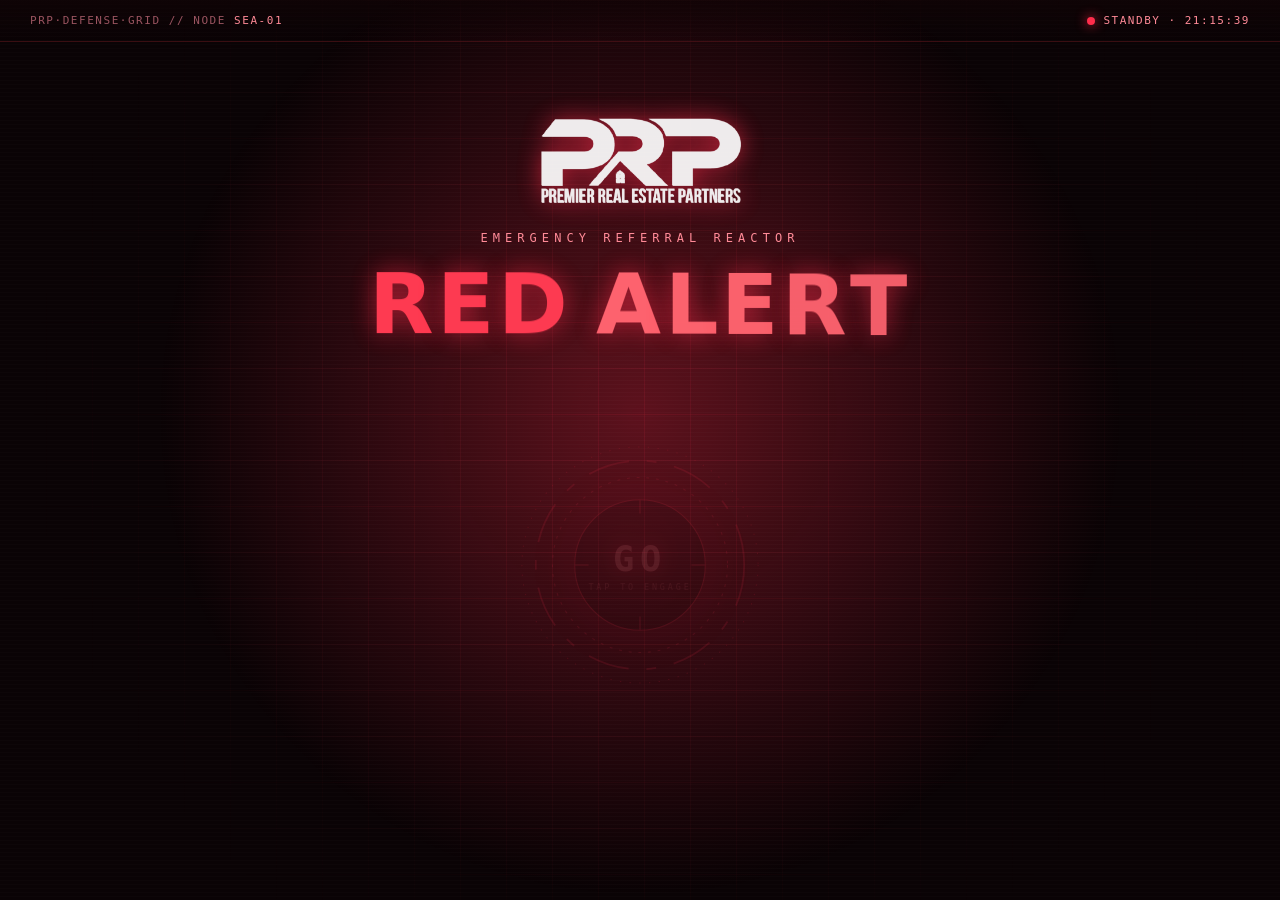
<file: red-alert/index.html>
<!DOCTYPE html>
<html lang="en">
<head>
<link rel="icon" href="data:image/svg+xml,<svg xmlns=%22http://www.w3.org/2000/svg%22 viewBox=%220 0 100 100%22><text y=%22.9em%22 font-size=%2290%22>🚨</text></svg>">
<meta charset="utf-8">
<title>PRP DEFENSE GRID // RED ALERT</title>
<meta name="viewport" content="width=device-width, initial-scale=1, viewport-fit=cover">
<style>
  :root{
    --bg:#0a0305;
    --line:rgba(255,60,80,.18);
    --crimson:#ff2d4b;
    --crimson-hi:#ff8a97;
    --crimson-deep:#6e0011;
    --amber:#ffc24d;
    --ink:#ffe3e6;
    --muted:#9a5460;
    --mono:ui-monospace,"SF Mono","Cascadia Code",Menlo,Consolas,monospace;
    --sans:system-ui,-apple-system,"Segoe UI",Roboto,sans-serif;
    --accent:var(--crimson);
    --accent-hi:var(--crimson-hi);
  }
  *{box-sizing:border-box;margin:0;padding:0}
  html,body{height:100%}
  body{
    background:var(--bg);
    color:var(--ink);
    font-family:var(--sans);
    overflow:hidden;
    position:relative;
    -webkit-tap-highlight-color:transparent;
  }

  /* ---- ambient layers ---- */
  #grid-bg{
    position:fixed;inset:0;z-index:0;pointer-events:none;
    background-image:
      linear-gradient(var(--line) 1px, transparent 1px),
      linear-gradient(90deg, var(--line) 1px, transparent 1px);
    background-size:46px 46px;
    -webkit-mask-image:radial-gradient(circle at 50% 46%, #000 0%, transparent 78%);
    mask-image:radial-gradient(circle at 50% 46%, #000 0%, transparent 78%);
    opacity:.55;
  }
  #glow{
    position:fixed;inset:0;z-index:0;pointer-events:none;
    background:radial-gradient(circle at 50% 46%, rgba(255,45,75,.34), transparent 60%);
  }
  /* the "flashing at me" attract layer — only while standing by */
  #redflash{
    position:fixed;inset:0;z-index:3;pointer-events:none;
    background:radial-gradient(circle at 50% 46%, #ff1030, #b00020 70%);
    opacity:0;animation:redflash .82s ease-in-out infinite;
  }
  @keyframes redflash{0%,100%{opacity:0}50%{opacity:.34}}
  body.armed #redflash{animation:none;opacity:0}
  #scan{
    position:fixed;inset:0;z-index:2;pointer-events:none;opacity:.5;
    background:repeating-linear-gradient(180deg, rgba(255,255,255,.035) 0 1px, transparent 1px 4px);
    animation:scanmove 8s linear infinite;
  }
  @keyframes scanmove{to{background-position:0 480px}}

  /* ---- top status bar ---- */
  #hud-top{
    position:fixed;top:0;left:0;width:100%;z-index:20;
    display:flex;justify-content:space-between;align-items:center;gap:10px;
    padding:14px clamp(14px,4vw,30px);
    font-family:var(--mono);font-size:11px;letter-spacing:.14em;
    color:var(--muted);text-transform:uppercase;
    border-bottom:1px solid var(--line);
    background:linear-gradient(#12040699, transparent);
  }
  #hud-top .l span{color:var(--accent-hi)}
  .statuspill{display:inline-flex;align-items:center;gap:8px;color:var(--accent-hi)}
  .statuspill b{
    width:8px;height:8px;border-radius:50%;background:var(--crimson);
    box-shadow:0 0 12px var(--crimson);
    animation:blink .82s steps(1) infinite;
  }
  body.armed .statuspill b{animation:breathe 1.6s ease-in-out infinite}
  @keyframes breathe{50%{opacity:.35}}

  /* ---- main console ---- */
  #console{
    position:relative;z-index:10;height:100%;
    display:flex;flex-direction:column;align-items:center;justify-content:center;
    gap:clamp(10px,2.4vh,22px);padding:64px 18px 30px;text-align:center;
    transition:opacity .5s ease, transform .5s ease, filter .5s ease;
  }
  body.targeting #console{opacity:0;transform:scale(.9);filter:blur(6px);pointer-events:none}

  .logo{width:min(46vw,210px);opacity:.92;filter:drop-shadow(0 0 12px rgba(255,45,75,.7))}
  .eyebrow{
    font-family:var(--mono);font-size:clamp(10px,2.6vw,12px);
    letter-spacing:.42em;text-transform:uppercase;color:var(--accent-hi);
  }
  h1{
    font-family:var(--sans);font-weight:800;
    font-size:clamp(40px,12vw,84px);line-height:.9;letter-spacing:.04em;
    text-transform:uppercase;color:#ff3b52;
    text-shadow:0 0 26px rgba(255,45,75,.6);
  }
  body:not(.armed) #title{animation:titlethrob 1.05s ease-in-out infinite}
  @keyframes titlethrob{50%{opacity:.55;text-shadow:0 0 40px rgba(255,60,90,1)}}
  h1 .ch{display:inline-block;will-change:transform,opacity}
  h1 .sp{display:inline-block;width:.3em}
  h1 .hot{color:#ff6470}
  .subtitle{
    font-family:var(--mono);font-size:clamp(10px,2.7vw,12.5px);
    letter-spacing:.24em;text-transform:uppercase;color:var(--muted);max-width:90vw;
  }

  /* ---- reactor core ---- */
  .reactor{
    position:relative;width:min(78vw,330px);aspect-ratio:1;
    cursor:pointer;touch-action:manipulation;
    filter:drop-shadow(0 0 34px rgba(255,45,75,.4));
  }
  .reactor:focus-visible{outline:2px dashed var(--accent);outline-offset:14px;border-radius:50%}
  .reactor svg{width:100%;height:100%;display:block;overflow:visible}
  .spin-cw{transform-origin:200px 200px;animation:spin 26s linear infinite}
  .spin-ccw{transform-origin:200px 200px;animation:spin 34s linear infinite reverse}
  .spin-fast{transform-origin:200px 200px;animation:spin 12s linear infinite}
  @keyframes spin{to{transform:rotate(360deg)}}
  body.armed .spin-cw{animation-duration:9s}
  body.armed .spin-ccw{animation-duration:11s}
  body.armed .spin-fast{animation-duration:4.5s}
  .ring{fill:none;stroke:var(--accent)}
  .tick{stroke:var(--accent);stroke-width:2}
  #charge{fill:none;stroke:var(--accent-hi);stroke-width:4;stroke-linecap:round}
  .reactor-label{
    position:absolute;inset:0;display:flex;flex-direction:column;
    align-items:center;justify-content:center;gap:4px;pointer-events:none;
  }
  #coreWord{
    font-family:var(--mono);font-weight:700;
    font-size:clamp(26px,8vw,42px);letter-spacing:.16em;
    color:var(--accent-hi);text-shadow:0 0 20px rgba(255,45,75,.85);
    animation:coreblink 1.05s steps(1) infinite;
  }
  body.armed #coreWord{animation:none}
  @keyframes coreblink{50%{opacity:.4}}
  #coreSub{font-family:var(--mono);font-size:10px;letter-spacing:.34em;color:var(--muted);text-transform:uppercase}
  .core-pulse{transform-origin:200px 200px;animation:pulse 1.4s ease-in-out infinite}
  @keyframes pulse{50%{transform:scale(1.05)}}
  body.armed .core-pulse{animation-duration:1.4s}

  /* ---- readout row ---- */
  .readouts{display:flex;gap:clamp(14px,5vw,42px);flex-wrap:wrap;justify-content:center;font-family:var(--mono)}
  .stat{display:flex;flex-direction:column;gap:5px;min-width:82px}
  .stat .k{font-size:9.5px;letter-spacing:.2em;color:var(--muted);text-transform:uppercase}
  .stat .v{font-size:clamp(17px,4.6vw,22px);color:var(--accent-hi);font-variant-numeric:tabular-nums;letter-spacing:.03em}
  .stat .v.amber{color:var(--amber)}
  .hint{font-family:var(--mono);font-size:11px;letter-spacing:.22em;color:var(--muted);text-transform:uppercase}
  .hint b{color:var(--accent-hi)}

  /* ---- GPS directional pointer overlay ---- */
  #target{
    position:fixed;inset:0;z-index:15;display:none;cursor:pointer;
    align-items:center;justify-content:center;
    background:radial-gradient(circle at 50% 46%, rgba(255,45,75,.16), rgba(90,0,15,.34));
  }
  body.targeting #target{display:flex}
  .gps-wrap{position:relative;z-index:2;display:flex;flex-direction:column;align-items:center;gap:22px;padding:22px;text-align:center}
  .compass{position:relative;width:min(72vw,320px);aspect-ratio:1;display:flex;align-items:center;justify-content:center}
  .compass .cring{position:absolute;inset:0;border-radius:50%;border:1.5px solid rgba(255,45,75,.35)}
  .compass .cring.inner{inset:22%;border-style:dashed;border-color:rgba(255,45,75,.25)}
  .cdir{
    position:absolute;font-family:var(--mono);font-weight:700;font-size:15px;
    letter-spacing:.1em;color:var(--crimson-hi);text-shadow:0 0 10px rgba(255,45,75,.7);
  }
  .cdir.n{top:-6px;left:50%;transform:translateX(-50%)}
  .cdir.s{bottom:-6px;left:50%;transform:translateX(-50%);color:#fff;font-size:18px}
  .cdir.e{right:-4px;top:50%;transform:translateY(-50%)}
  .cdir.w{left:-4px;top:50%;transform:translateY(-50%);color:#fff;font-size:18px}
  #gpsArrow{
    width:56%;height:56%;display:flex;align-items:center;justify-content:center;
    transition:transform 1.1s cubic-bezier(.5,0,.15,1.3);will-change:transform;
  }
  #gpsArrow svg{width:100%;height:100%;overflow:visible;filter:drop-shadow(0 0 18px rgba(255,200,60,.75));transform-origin:50% 50%;animation:wiggle .85s ease-in-out infinite}
  @keyframes wiggle{0%,100%{transform:rotate(-3.5deg)}50%{transform:rotate(3.5deg)}}
  #gpsArrow .arrowfill{fill:var(--amber)}
  .gps-data{display:flex;gap:clamp(16px,7vw,54px);font-family:var(--mono)}
  .gps-data .k{font-size:9px;letter-spacing:.2em;color:#c77;text-transform:uppercase;display:block;margin-bottom:4px}
  .gps-data .v{font-size:clamp(19px,5.5vw,26px);color:var(--amber);font-variant-numeric:tabular-nums}
  .gps-hint{font-family:var(--mono);font-size:10px;letter-spacing:.24em;color:#8a5a5a;text-transform:uppercase;margin-top:6px}

  @keyframes blink{50%{opacity:0}}

  @media (prefers-reduced-motion: reduce){
    #scan,.spin-cw,.spin-ccw,.spin-fast,.core-pulse,.statuspill b,
    #redflash,#title,#coreWord,#gpsArrow svg{animation:none !important}
    #redflash{opacity:.16}
    #console,#target,#gpsArrow{transition:none !important}
  }
</style>
</head>
<body>

<div id="grid-bg"></div>
<div id="glow"></div>
<div id="redflash"></div>
<div id="scan"></div>

<div id="hud-top">
  <div class="l">PRP&middot;DEFENSE&middot;GRID // NODE <span>SEA-01</span></div>
  <div class="statuspill"><b></b><span id="statusWord">STANDBY</span> &middot; <span id="clock">--:--:--</span></div>
</div>

<main id="console">
  <img class="logo" alt="PRP — Premier Real Estate Partners" src="[data-uri]">
  <p class="eyebrow">Emergency Referral Reactor</p>
  <h1 id="title"></h1>
  <p class="subtitle">Authorized broker interface &middot; Hold nothing back</p>

  <div class="reactor" id="reactor" role="button" tabindex="0" aria-label="Arm the referral reactor">
    <svg viewBox="0 0 400 400" aria-hidden="true">
      <defs>
        <radialGradient id="core" cx="42%" cy="38%" r="70%">
          <stop offset="0%" stop-color="#2a0a10"/>
          <stop offset="55%" stop-color="#16060a"/>
          <stop offset="100%" stop-color="#060203"/>
        </radialGradient>
      </defs>
      <g id="ticks"></g>
      <g class="spin-ccw"><circle class="ring" r="170" cx="200" cy="200" stroke-width="1.5" stroke-dasharray="2 12"/></g>
      <g class="spin-cw"><circle class="ring" r="150" cx="200" cy="200" stroke-width="2.5" stroke-dasharray="60 26 14 26"/></g>
      <g class="spin-fast"><circle class="ring" r="126" cx="200" cy="200" stroke-width="1.5" stroke-dasharray="4 10"/></g>
      <circle id="charge" r="150" cx="200" cy="200" transform="rotate(-90 200 200)"/>
      <g class="core-pulse">
        <circle id="coreFill" r="94" cx="200" cy="200" fill="url(#core)" stroke="var(--accent)" stroke-width="1.5"/>
        <line class="rcross" x1="106" y1="200" x2="126" y2="200" stroke="var(--accent)" stroke-width="1.5"/>
        <line class="rcross" x1="274" y1="200" x2="294" y2="200" stroke="var(--accent)" stroke-width="1.5"/>
        <line class="rcross" x1="200" y1="106" x2="200" y2="126" stroke="var(--accent)" stroke-width="1.5"/>
        <line class="rcross" x1="200" y1="274" x2="200" y2="294" stroke="var(--accent)" stroke-width="1.5"/>
      </g>
    </svg>
    <div class="reactor-label">
      <div id="coreWord">GO</div>
      <div id="coreSub">tap to engage</div>
    </div>
  </div>

  <div class="readouts">
    <div class="stat"><span class="k">Reactor Charge</span><span class="v" id="stCharge">0%</span></div>
    <div class="stat"><span class="k">Threat Index</span><span class="v amber" id="stThreat">0.00</span></div>
    <div class="stat"><span class="k">Grid Nodes</span><span class="v" id="stNodes">0</span></div>
  </div>

  <p class="hint">system nominal &middot; <b>awaiting broker command</b></p>
</main>

<div id="target">
  <div class="gps-wrap">
    <div class="compass">
      <div class="cring"></div>
      <div class="cring inner"></div>
      <span class="cdir n">N</span><span class="cdir e">E</span><span class="cdir s">S</span><span class="cdir w">W</span>
      <div id="gpsArrow">
        <svg viewBox="0 0 100 100" aria-hidden="true">
          <path class="arrowfill" d="M50 4 L82 74 L50 58 L18 74 Z"/>
        </svg>
      </div>
    </div>
    <div class="gps-data">
      <div><span class="k">Heading</span><span class="v" id="gpsHead">S</span></div>
    </div>
    <div class="gps-hint">tap anywhere to power down</div>
  </div>
</div>

<script>/*
 * anime.js v3.2.2
 * (c) 2023 Julian Garnier
 * Released under the MIT license
 * animejs.com
 */

!function(n,e){"object"==typeof exports&&"undefined"!=typeof module?module.exports=e():"function"==typeof define&&define.amd?define(e):n.anime=e()}(this,function(){"use strict";var i={update:null,begin:null,loopBegin:null,changeBegin:null,change:null,changeComplete:null,loopComplete:null,complete:null,loop:1,direction:"normal",autoplay:!0,timelineOffset:0},M={duration:1e3,delay:0,endDelay:0,easing:"easeOutElastic(1, .5)",round:0},j=["translateX","translateY","translateZ","rotate","rotateX","rotateY","rotateZ","scale","scaleX","scaleY","scaleZ","skew","skewX","skewY","perspective","matrix","matrix3d"],l={CSS:{},springs:{}};function C(n,e,t){return Math.min(Math.max(n,e),t)}function u(n,e){return-1<n.indexOf(e)}function o(n,e){return n.apply(null,e)}var w={arr:function(n){return Array.isArray(n)},obj:function(n){return u(Object.prototype.toString.call(n),"Object")},pth:function(n){return w.obj(n)&&n.hasOwnProperty("totalLength")},svg:function(n){return n instanceof SVGElement},inp:function(n){return n instanceof HTMLInputElement},dom:function(n){return n.nodeType||w.svg(n)},str:function(n){return"string"==typeof n},fnc:function(n){return"function"==typeof n},und:function(n){return void 0===n},nil:function(n){return w.und(n)||null===n},hex:function(n){return/(^#[0-9A-F]{6}$)|(^#[0-9A-F]{3}$)/i.test(n)},rgb:function(n){return/^rgb/.test(n)},hsl:function(n){return/^hsl/.test(n)},col:function(n){return w.hex(n)||w.rgb(n)||w.hsl(n)},key:function(n){return!i.hasOwnProperty(n)&&!M.hasOwnProperty(n)&&"targets"!==n&&"keyframes"!==n}};function d(n){n=/\(([^)]+)\)/.exec(n);return n?n[1].split(",").map(function(n){return parseFloat(n)}):[]}function c(r,t){var n=d(r),e=C(w.und(n[0])?1:n[0],.1,100),a=C(w.und(n[1])?100:n[1],.1,100),o=C(w.und(n[2])?10:n[2],.1,100),n=C(w.und(n[3])?0:n[3],.1,100),u=Math.sqrt(a/e),i=o/(2*Math.sqrt(a*e)),c=i<1?u*Math.sqrt(1-i*i):0,s=i<1?(i*u-n)/c:-n+u;function f(n){var e=t?t*n/1e3:n,e=i<1?Math.exp(-e*i*u)*(+Math.cos(c*e)+s*Math.sin(c*e)):(1+s*e)*Math.exp(-e*u);return 0===n||1===n?n:1-e}return t?f:function(){var n=l.springs[r];if(n)return n;for(var e=0,t=0;;)if(1===f(e+=1/6)){if(16<=++t)break}else t=0;return n=e*(1/6)*1e3,l.springs[r]=n}}function q(e){return void 0===e&&(e=10),function(n){return Math.ceil(C(n,1e-6,1)*e)*(1/e)}}var H=function(b,e,M,t){if(0<=b&&b<=1&&0<=M&&M<=1){var x=new Float32Array(11);if(b!==e||M!==t)for(var n=0;n<11;++n)x[n]=k(.1*n,b,M);return function(n){return b===e&&M===t||0===n||1===n?n:k(r(n),e,t)}}function r(n){for(var e=0,t=1;10!==t&&x[t]<=n;++t)e+=.1;var r=e+.1*((n-x[--t])/(x[t+1]-x[t])),a=O(r,b,M);if(.001<=a){for(var o=n,u=r,i=b,c=M,s=0;s<4;++s){var f=O(u,i,c);if(0===f)return u;u-=(k(u,i,c)-o)/f}return u}if(0===a)return r;for(var l,d,p=n,h=e,g=e+.1,m=b,v=M,y=0;0<(l=k(d=h+(g-h)/2,m,v)-p)?g=d:h=d,1e-7<Math.abs(l)&&++y<10;);return d}};function r(n,e){return 1-3*e+3*n}function k(n,e,t){return((r(e,t)*n+(3*t-6*e))*n+3*e)*n}function O(n,e,t){return 3*r(e,t)*n*n+2*(3*t-6*e)*n+3*e}e={linear:function(){return function(n){return n}}},t={Sine:function(){return function(n){return 1-Math.cos(n*Math.PI/2)}},Expo:function(){return function(n){return n?Math.pow(2,10*n-10):0}},Circ:function(){return function(n){return 1-Math.sqrt(1-n*n)}},Back:function(){return function(n){return n*n*(3*n-2)}},Bounce:function(){return function(n){for(var e,t=4;n<((e=Math.pow(2,--t))-1)/11;);return 1/Math.pow(4,3-t)-7.5625*Math.pow((3*e-2)/22-n,2)}},Elastic:function(n,e){void 0===e&&(e=.5);var t=C(n=void 0===n?1:n,1,10),r=C(e,.1,2);return function(n){return 0===n||1===n?n:-t*Math.pow(2,10*(n-1))*Math.sin((n-1-r/(2*Math.PI)*Math.asin(1/t))*(2*Math.PI)/r)}}},["Quad","Cubic","Quart","Quint"].forEach(function(n,e){t[n]=function(){return function(n){return Math.pow(n,e+2)}}}),Object.keys(t).forEach(function(n){var r=t[n];e["easeIn"+n]=r,e["easeOut"+n]=function(e,t){return function(n){return 1-r(e,t)(1-n)}},e["easeInOut"+n]=function(e,t){return function(n){return n<.5?r(e,t)(2*n)/2:1-r(e,t)(-2*n+2)/2}},e["easeOutIn"+n]=function(e,t){return function(n){return n<.5?(1-r(e,t)(1-2*n))/2:(r(e,t)(2*n-1)+1)/2}}});var e,t,s=e;function P(n,e){if(w.fnc(n))return n;var t=n.split("(")[0],r=s[t],a=d(n);switch(t){case"spring":return c(n,e);case"cubicBezier":return o(H,a);case"steps":return o(q,a);default:return o(r,a)}}function a(n){try{return document.querySelectorAll(n)}catch(n){}}function I(n,e){for(var t,r=n.length,a=2<=arguments.length?e:void 0,o=[],u=0;u<r;u++)u in n&&(t=n[u],e.call(a,t,u,n))&&o.push(t);return o}function f(n){return n.reduce(function(n,e){return n.concat(w.arr(e)?f(e):e)},[])}function p(n){return w.arr(n)?n:(n=w.str(n)?a(n)||n:n)instanceof NodeList||n instanceof HTMLCollection?[].slice.call(n):[n]}function h(n,e){return n.some(function(n){return n===e})}function g(n){var e,t={};for(e in n)t[e]=n[e];return t}function x(n,e){var t,r=g(n);for(t in n)r[t]=(e.hasOwnProperty(t)?e:n)[t];return r}function D(n,e){var t,r=g(n);for(t in e)r[t]=(w.und(n[t])?e:n)[t];return r}function V(n){var e,t,r,a,o,u,i;return w.rgb(n)?(e=/rgb\((\d+,\s*[\d]+,\s*[\d]+)\)/g.exec(t=n))?"rgba("+e[1]+",1)":t:w.hex(n)?(e=(e=n).replace(/^#?([a-f\d])([a-f\d])([a-f\d])$/i,function(n,e,t,r){return e+e+t+t+r+r}),e=/^#?([a-f\d]{2})([a-f\d]{2})([a-f\d]{2})$/i.exec(e),"rgba("+parseInt(e[1],16)+","+parseInt(e[2],16)+","+parseInt(e[3],16)+",1)"):w.hsl(n)?(t=/hsl\((\d+),\s*([\d.]+)%,\s*([\d.]+)%\)/g.exec(t=n)||/hsla\((\d+),\s*([\d.]+)%,\s*([\d.]+)%,\s*([\d.]+)\)/g.exec(t),n=parseInt(t[1],10)/360,u=parseInt(t[2],10)/100,i=parseInt(t[3],10)/100,t=t[4]||1,0==u?r=a=o=i:(r=c(u=2*i-(i=i<.5?i*(1+u):i+u-i*u),i,n+1/3),a=c(u,i,n),o=c(u,i,n-1/3)),"rgba("+255*r+","+255*a+","+255*o+","+t+")"):void 0;function c(n,e,t){return t<0&&(t+=1),1<t&&--t,t<1/6?n+6*(e-n)*t:t<.5?e:t<2/3?n+(e-n)*(2/3-t)*6:n}}function B(n){n=/[+-]?\d*\.?\d+(?:\.\d+)?(?:[eE][+-]?\d+)?(%|px|pt|em|rem|in|cm|mm|ex|ch|pc|vw|vh|vmin|vmax|deg|rad|turn)?$/.exec(n);if(n)return n[1]}function m(n,e){return w.fnc(n)?n(e.target,e.id,e.total):n}function v(n,e){return n.getAttribute(e)}function y(n,e,t){var r,a,o;return h([t,"deg","rad","turn"],B(e))?e:(r=l.CSS[e+t],w.und(r)?(a=document.createElement(n.tagName),(n=n.parentNode&&n.parentNode!==document?n.parentNode:document.body).appendChild(a),a.style.position="absolute",a.style.width=100+t,o=100/a.offsetWidth,n.removeChild(a),n=o*parseFloat(e),l.CSS[e+t]=n):r)}function $(n,e,t){var r;if(e in n.style)return r=e.replace(/([a-z])([A-Z])/g,"$1-$2").toLowerCase(),e=n.style[e]||getComputedStyle(n).getPropertyValue(r)||"0",t?y(n,e,t):e}function b(n,e){return w.dom(n)&&!w.inp(n)&&(!w.nil(v(n,e))||w.svg(n)&&n[e])?"attribute":w.dom(n)&&h(j,e)?"transform":w.dom(n)&&"transform"!==e&&$(n,e)?"css":null!=n[e]?"object":void 0}function W(n){if(w.dom(n)){for(var e,t=n.style.transform||"",r=/(\w+)\(([^)]*)\)/g,a=new Map;e=r.exec(t);)a.set(e[1],e[2]);return a}}function X(n,e,t,r){var a=u(e,"scale")?1:0+(u(a=e,"translate")||"perspective"===a?"px":u(a,"rotate")||u(a,"skew")?"deg":void 0),o=W(n).get(e)||a;return t&&(t.transforms.list.set(e,o),t.transforms.last=e),r?y(n,o,r):o}function T(n,e,t,r){switch(b(n,e)){case"transform":return X(n,e,r,t);case"css":return $(n,e,t);case"attribute":return v(n,e);default:return n[e]||0}}function E(n,e){var t=/^(\*=|\+=|-=)/.exec(n);if(!t)return n;var r=B(n)||0,a=parseFloat(e),o=parseFloat(n.replace(t[0],""));switch(t[0][0]){case"+":return a+o+r;case"-":return a-o+r;case"*":return a*o+r}}function Y(n,e){var t;return w.col(n)?V(n):/\s/g.test(n)?n:(t=(t=B(n))?n.substr(0,n.length-t.length):n,e?t+e:t)}function F(n,e){return Math.sqrt(Math.pow(e.x-n.x,2)+Math.pow(e.y-n.y,2))}function Z(n){for(var e,t=n.points,r=0,a=0;a<t.numberOfItems;a++){var o=t.getItem(a);0<a&&(r+=F(e,o)),e=o}return r}function G(n){if(n.getTotalLength)return n.getTotalLength();switch(n.tagName.toLowerCase()){case"circle":return 2*Math.PI*v(n,"r");case"rect":return 2*v(t=n,"width")+2*v(t,"height");case"line":return F({x:v(t=n,"x1"),y:v(t,"y1")},{x:v(t,"x2"),y:v(t,"y2")});case"polyline":return Z(n);case"polygon":return e=n.points,Z(n)+F(e.getItem(e.numberOfItems-1),e.getItem(0))}var e,t}function Q(n,e){var e=e||{},n=e.el||function(n){for(var e=n.parentNode;w.svg(e)&&w.svg(e.parentNode);)e=e.parentNode;return e}(n),t=n.getBoundingClientRect(),r=v(n,"viewBox"),a=t.width,t=t.height,e=e.viewBox||(r?r.split(" "):[0,0,a,t]);return{el:n,viewBox:e,x:+e[0],y:+e[1],w:a,h:t,vW:e[2],vH:e[3]}}function z(n,e){var t=/[+-]?\d*\.?\d+(?:\.\d+)?(?:[eE][+-]?\d+)?/g,r=Y(w.pth(n)?n.totalLength:n,e)+"";return{original:r,numbers:r.match(t)?r.match(t).map(Number):[0],strings:w.str(n)||e?r.split(t):[]}}function A(n){return I(n?f(w.arr(n)?n.map(p):p(n)):[],function(n,e,t){return t.indexOf(n)===e})}function _(n){var t=A(n);return t.map(function(n,e){return{target:n,id:e,total:t.length,transforms:{list:W(n)}}})}function R(e){for(var t=I(f(e.map(function(n){return Object.keys(n)})),function(n){return w.key(n)}).reduce(function(n,e){return n.indexOf(e)<0&&n.push(e),n},[]),a={},n=0;n<t.length;n++)!function(n){var r=t[n];a[r]=e.map(function(n){var e,t={};for(e in n)w.key(e)?e==r&&(t.value=n[e]):t[e]=n[e];return t})}(n);return a}function J(n,e){var t,r=[],a=e.keyframes;for(t in e=a?D(R(a),e):e)w.key(t)&&r.push({name:t,tweens:function(n,t){var e,r=g(t),a=(/^spring/.test(r.easing)&&(r.duration=c(r.easing)),w.arr(n)&&(2===(e=n.length)&&!w.obj(n[0])?n={value:n}:w.fnc(t.duration)||(r.duration=t.duration/e)),w.arr(n)?n:[n]);return a.map(function(n,e){n=w.obj(n)&&!w.pth(n)?n:{value:n};return w.und(n.delay)&&(n.delay=e?0:t.delay),w.und(n.endDelay)&&(n.endDelay=e===a.length-1?t.endDelay:0),n}).map(function(n){return D(n,r)})}(e[t],n)});return r}function K(i,c){var s;return i.tweens.map(function(n){var n=function(n,e){var t,r={};for(t in n){var a=m(n[t],e);w.arr(a)&&1===(a=a.map(function(n){return m(n,e)})).length&&(a=a[0]),r[t]=a}return r.duration=parseFloat(r.duration),r.delay=parseFloat(r.delay),r}(n,c),e=n.value,t=w.arr(e)?e[1]:e,r=B(t),a=T(c.target,i.name,r,c),o=s?s.to.original:a,u=w.arr(e)?e[0]:o,a=B(u)||B(a),r=r||a;return w.und(t)&&(t=o),n.from=z(u,r),n.to=z(E(t,u),r),n.start=s?s.end:0,n.end=n.start+n.delay+n.duration+n.endDelay,n.easing=P(n.easing,n.duration),n.isPath=w.pth(e),n.isPathTargetInsideSVG=n.isPath&&w.svg(c.target),n.isColor=w.col(n.from.original),n.isColor&&(n.round=1),s=n})}var U={css:function(n,e,t){return n.style[e]=t},attribute:function(n,e,t){return n.setAttribute(e,t)},object:function(n,e,t){return n[e]=t},transform:function(n,e,t,r,a){var o;r.list.set(e,t),e!==r.last&&!a||(o="",r.list.forEach(function(n,e){o+=e+"("+n+") "}),n.style.transform=o)}};function nn(n,u){_(n).forEach(function(n){for(var e in u){var t=m(u[e],n),r=n.target,a=B(t),o=T(r,e,a,n),t=E(Y(t,a||B(o)),o),a=b(r,e);U[a](r,e,t,n.transforms,!0)}})}function en(n,e){return I(f(n.map(function(o){return e.map(function(n){var e,t,r=o,a=b(r.target,n.name);if(a)return t=(e=K(n,r))[e.length-1],{type:a,property:n.name,animatable:r,tweens:e,duration:t.end,delay:e[0].delay,endDelay:t.endDelay}})})),function(n){return!w.und(n)})}function tn(n,e){function t(n){return n.timelineOffset||0}var r=n.length,a={};return a.duration=r?Math.max.apply(Math,n.map(function(n){return t(n)+n.duration})):e.duration,a.delay=r?Math.min.apply(Math,n.map(function(n){return t(n)+n.delay})):e.delay,a.endDelay=r?a.duration-Math.max.apply(Math,n.map(function(n){return t(n)+n.duration-n.endDelay})):e.endDelay,a}var rn=0;var N,S=[],an=("undefined"!=typeof document&&document.addEventListener("visibilitychange",function(){L.suspendWhenDocumentHidden&&(n()?N=cancelAnimationFrame(N):(S.forEach(function(n){return n._onDocumentVisibility()}),an()))}),function(){!(N||n()&&L.suspendWhenDocumentHidden)&&0<S.length&&(N=requestAnimationFrame(on))});function on(n){for(var e=S.length,t=0;t<e;){var r=S[t];r.paused?(S.splice(t,1),e--):(r.tick(n),t++)}N=0<t?requestAnimationFrame(on):void 0}function n(){return document&&document.hidden}function L(n){var c,s=0,f=0,l=0,d=0,p=null;function h(n){var e=window.Promise&&new Promise(function(n){return p=n});return n.finished=e}e=x(i,n=n=void 0===n?{}:n),t=J(r=x(M,n),n),n=_(n.targets),r=tn(t=en(n,t),r),a=rn,rn++;var e,t,r,a,k=D(e,{id:a,children:[],animatables:n,animations:t,duration:r.duration,delay:r.delay,endDelay:r.endDelay});h(k);function g(){var n=k.direction;"alternate"!==n&&(k.direction="normal"!==n?"normal":"reverse"),k.reversed=!k.reversed,c.forEach(function(n){return n.reversed=k.reversed})}function m(n){return k.reversed?k.duration-n:n}function o(){s=0,f=m(k.currentTime)*(1/L.speed)}function v(n,e){e&&e.seek(n-e.timelineOffset)}function y(e){for(var n=0,t=k.animations,r=t.length;n<r;){for(var a=t[n],o=a.animatable,u=a.tweens,i=u.length-1,c=u[i],i=(i&&(c=I(u,function(n){return e<n.end})[0]||c),C(e-c.start-c.delay,0,c.duration)/c.duration),s=isNaN(i)?1:c.easing(i),f=c.to.strings,l=c.round,d=[],p=c.to.numbers.length,h=void 0,g=0;g<p;g++){var m=void 0,v=c.to.numbers[g],y=c.from.numbers[g]||0,m=c.isPath?function(e,t,n){function r(n){return e.el.getPointAtLength(1<=t+(n=void 0===n?0:n)?t+n:0)}var a=Q(e.el,e.svg),o=r(),u=r(-1),i=r(1),c=n?1:a.w/a.vW,s=n?1:a.h/a.vH;switch(e.property){case"x":return(o.x-a.x)*c;case"y":return(o.y-a.y)*s;case"angle":return 180*Math.atan2(i.y-u.y,i.x-u.x)/Math.PI}}(c.value,s*v,c.isPathTargetInsideSVG):y+s*(v-y);!l||c.isColor&&2<g||(m=Math.round(m*l)/l),d.push(m)}var b=f.length;if(b)for(var h=f[0],M=0;M<b;M++){f[M];var x=f[M+1],w=d[M];isNaN(w)||(h+=x?w+x:w+" ")}else h=d[0];U[a.type](o.target,a.property,h,o.transforms),a.currentValue=h,n++}}function b(n){k[n]&&!k.passThrough&&k[n](k)}function u(n){var e=k.duration,t=k.delay,r=e-k.endDelay,a=m(n);if(k.progress=C(a/e*100,0,100),k.reversePlayback=a<k.currentTime,c){var o=a;if(k.reversePlayback)for(var u=d;u--;)v(o,c[u]);else for(var i=0;i<d;i++)v(o,c[i])}!k.began&&0<k.currentTime&&(k.began=!0,b("begin")),!k.loopBegan&&0<k.currentTime&&(k.loopBegan=!0,b("loopBegin")),a<=t&&0!==k.currentTime&&y(0),(r<=a&&k.currentTime!==e||!e)&&y(e),t<a&&a<r?(k.changeBegan||(k.changeBegan=!0,k.changeCompleted=!1,b("changeBegin")),b("change"),y(a)):k.changeBegan&&(k.changeCompleted=!0,k.changeBegan=!1,b("changeComplete")),k.currentTime=C(a,0,e),k.began&&b("update"),e<=n&&(f=0,k.remaining&&!0!==k.remaining&&k.remaining--,k.remaining?(s=l,b("loopComplete"),k.loopBegan=!1,"alternate"===k.direction&&g()):(k.paused=!0,k.completed||(k.completed=!0,b("loopComplete"),b("complete"),!k.passThrough&&"Promise"in window&&(p(),h(k)))))}return k.reset=function(){var n=k.direction;k.passThrough=!1,k.currentTime=0,k.progress=0,k.paused=!0,k.began=!1,k.loopBegan=!1,k.changeBegan=!1,k.completed=!1,k.changeCompleted=!1,k.reversePlayback=!1,k.reversed="reverse"===n,k.remaining=k.loop,c=k.children;for(var e=d=c.length;e--;)k.children[e].reset();(k.reversed&&!0!==k.loop||"alternate"===n&&1===k.loop)&&k.remaining++,y(k.reversed?k.duration:0)},k._onDocumentVisibility=o,k.set=function(n,e){return nn(n,e),k},k.tick=function(n){u(((l=n)+(f-(s=s||l)))*L.speed)},k.seek=function(n){u(m(n))},k.pause=function(){k.paused=!0,o()},k.play=function(){k.paused&&(k.completed&&k.reset(),k.paused=!1,S.push(k),o(),an())},k.reverse=function(){g(),k.completed=!k.reversed,o()},k.restart=function(){k.reset(),k.play()},k.remove=function(n){cn(A(n),k)},k.reset(),k.autoplay&&k.play(),k}function un(n,e){for(var t=e.length;t--;)h(n,e[t].animatable.target)&&e.splice(t,1)}function cn(n,e){var t=e.animations,r=e.children;un(n,t);for(var a=r.length;a--;){var o=r[a],u=o.animations;un(n,u),u.length||o.children.length||r.splice(a,1)}t.length||r.length||e.pause()}return L.version="3.2.2",L.speed=1,L.suspendWhenDocumentHidden=!0,L.running=S,L.remove=function(n){for(var e=A(n),t=S.length;t--;)cn(e,S[t])},L.get=T,L.set=nn,L.convertPx=y,L.path=function(n,e){var t=w.str(n)?a(n)[0]:n,r=e||100;return function(n){return{property:n,el:t,svg:Q(t),totalLength:G(t)*(r/100)}}},L.setDashoffset=function(n){var e=G(n);return n.setAttribute("stroke-dasharray",e),e},L.stagger=function(n,e){var i=(e=void 0===e?{}:e).direction||"normal",c=e.easing?P(e.easing):null,s=e.grid,f=e.axis,l=e.from||0,d="first"===l,p="center"===l,h="last"===l,g=w.arr(n),m=g?parseFloat(n[0]):parseFloat(n),v=g?parseFloat(n[1]):0,y=B(g?n[1]:n)||0,b=e.start||0+(g?m:0),M=[],x=0;return function(n,e,t){if(d&&(l=0),p&&(l=(t-1)/2),h&&(l=t-1),!M.length){for(var r,a,o,u=0;u<t;u++)s?(r=p?(s[0]-1)/2:l%s[0],a=p?(s[1]-1)/2:Math.floor(l/s[0]),r=r-u%s[0],a=a-Math.floor(u/s[0]),o=Math.sqrt(r*r+a*a),"x"===f&&(o=-r),M.push(o="y"===f?-a:o)):M.push(Math.abs(l-u)),x=Math.max.apply(Math,M);c&&(M=M.map(function(n){return c(n/x)*x})),"reverse"===i&&(M=M.map(function(n){return f?n<0?-1*n:-n:Math.abs(x-n)}))}return b+(g?(v-m)/x:m)*(Math.round(100*M[e])/100)+y}},L.timeline=function(u){var i=L(u=void 0===u?{}:u);return i.duration=0,i.add=function(n,e){var t=S.indexOf(i),r=i.children;function a(n){n.passThrough=!0}-1<t&&S.splice(t,1);for(var o=0;o<r.length;o++)a(r[o]);t=D(n,x(M,u)),t.targets=t.targets||u.targets,n=i.duration,t.autoplay=!1,t.direction=i.direction,t.timelineOffset=w.und(e)?n:E(e,n),a(i),i.seek(t.timelineOffset),e=L(t),a(e),r.push(e),n=tn(r,u);return i.delay=n.delay,i.endDelay=n.endDelay,i.duration=n.duration,i.seek(0),i.reset(),i.autoplay&&i.play(),i},i},L.easing=P,L.penner=s,L.random=function(n,e){return Math.floor(Math.random()*(e-n+1))+n},L});</script>
<script>
(function(){
  var reduce = window.matchMedia && window.matchMedia('(prefers-reduced-motion: reduce)').matches;
  var body = document.body;
  var reactor = document.getElementById('reactor');
  var target = document.getElementById('target');
  var armed = false;

  var clock = document.getElementById('clock');
  function p2(n){return (n<10?'0':'')+n;}
  function updClock(){var d=new Date();clock.textContent=p2(d.getHours())+':'+p2(d.getMinutes())+':'+p2(d.getSeconds());}
  updClock(); setInterval(updClock, 1000);

  // ---- title chars ----
  var title = document.getElementById('title');
  [['R','E','D'],['A','L','E','R','T']].forEach(function(w, wi){
    w.forEach(function(c){
      var s=document.createElement('span');
      s.className='ch'+(wi===1?' hot':'');
      s.textContent=c; title.appendChild(s);
    });
    if(wi===0){var sp=document.createElement('span');sp.className='sp';title.appendChild(sp);}
  });

  // ---- reactor ticks ----
  var ticksG = document.getElementById('ticks');
  var TICKS = 72, NS='http://www.w3.org/2000/svg';
  for(var i=0;i<TICKS;i++){
    var a=(i/TICKS)*Math.PI*2, maj=(i%6===0), r1=182, r2=maj?166:174;
    var ln=document.createElementNS(NS,'line');
    ln.setAttribute('x1',(200+Math.cos(a)*r1).toFixed(1));
    ln.setAttribute('y1',(200+Math.sin(a)*r1).toFixed(1));
    ln.setAttribute('x2',(200+Math.cos(a)*r2).toFixed(1));
    ln.setAttribute('y2',(200+Math.sin(a)*r2).toFixed(1));
    ln.setAttribute('class','tick');
    ln.setAttribute('stroke-width',maj?3:1.4);
    ln.setAttribute('opacity',maj?0.9:0.5);
    ticksG.appendChild(ln);
  }
  var tickEls = ticksG.querySelectorAll('.tick');

  var charge = document.getElementById('charge');
  var CIRC = 2*Math.PI*150;
  charge.style.strokeDasharray = CIRC;
  charge.style.strokeDashoffset = CIRC;

  function finalizeVisible(){
    anime.set(['.logo'],{opacity:.92,translateY:0});
    anime.set(['.eyebrow','.subtitle','.readouts','.hint'],{opacity:1,translateY:0});
    anime.set('.ch',{opacity:1,translateY:0,rotateX:0});
    anime.set('#reactor',{opacity:1,scale:1});
    anime.set(tickEls,{opacity:function(el){return parseFloat(el.getAttribute('opacity'));},scale:1});
    anime.set('#charge',{strokeDashoffset:CIRC*0.72});
    if(document.getElementById('stCharge').textContent==='0%'){
      document.getElementById('stCharge').textContent='28%';
      document.getElementById('stThreat').textContent='3.14';
      document.getElementById('stNodes').textContent=(1287).toLocaleString();
    }
  }

  function runIntro(){
    if(reduce){ finalizeVisible(); return; }
    setTimeout(finalizeVisible, 1600);
    anime.set(['.logo','.eyebrow','.subtitle','.readouts','.hint'],{opacity:0});
    anime.set(tickEls,{opacity:0});
    anime.set('.ch',{opacity:0,translateY:34,rotateX:-90});
    anime.set('#reactor',{opacity:0,scale:.82});
    var tl = anime.timeline({easing:'easeOutExpo'});
    tl.add({targets:'.logo',opacity:[0,.92],translateY:[-16,0],duration:700})
      .add({targets:'.eyebrow',opacity:[0,1],letterSpacing:['.7em','.42em'],duration:650},'-=450')
      .add({targets:'.ch',opacity:[0,1],translateY:[34,0],rotateX:[-90,0],delay:anime.stagger(45),duration:720},'-=350')
      .add({targets:'#reactor',opacity:[0,1],scale:[.82,1],duration:800,easing:'spring(1,72,11,0)'},'-=500')
      .add({targets:tickEls,opacity:function(el){return [0,parseFloat(el.getAttribute('opacity'))];},
            scale:[0,1],transformOrigin:'200px 200px',
            delay:anime.stagger(9,{grid:[1,TICKS],from:'center'}),duration:520},'-=650')
      .add({targets:'#charge',strokeDashoffset:[CIRC, CIRC*0.72],duration:900,easing:'easeInOutQuad'},'-=500')
      .add({targets:['.subtitle','.readouts','.hint'],opacity:[0,1],translateY:[14,0],delay:anime.stagger(90),duration:600},'-=700');
    countUp();
  }
  function countUp(){
    var c={v:0}, t={v:0}, n={v:0};
    anime({targets:c,v:28,round:1,duration:1400,easing:'easeOutQuad',delay:500,update:function(){document.getElementById('stCharge').textContent=c.v+'%';}});
    anime({targets:t,v:3.14,duration:1600,easing:'easeOutQuad',delay:500,update:function(){document.getElementById('stThreat').textContent=t.v.toFixed(2);}});
    anime({targets:n,v:1287,round:1,duration:1700,easing:'easeOutQuad',delay:500,update:function(){document.getElementById('stNodes').textContent=n.v.toLocaleString();}});
  }

  function shockwave(){
    for(var s=0;s<3;s++){
      var c=document.createElementNS(NS,'circle');
      c.setAttribute('cx',200);c.setAttribute('cy',200);c.setAttribute('r',94);
      c.setAttribute('fill','none');c.setAttribute('stroke','#ff2d4b');c.setAttribute('stroke-width',3);
      reactor.querySelector('svg').appendChild(c);
      (function(circle,delay){
        anime({targets:circle,r:[94,196],opacity:[0.9,0],strokeWidth:[3,0.5],duration:1200,delay:delay,easing:'easeOutQuad',complete:function(){circle.remove();}});
      })(c, s*220);
    }
  }

  // ---- GPS directional pointer: SOUTH 3s, then WEST 60s ----
  var gpsTimers = [];
  function clearGps(){ gpsTimers.forEach(function(t){clearTimeout(t);clearInterval(t);}); gpsTimers=[]; }

  function startGps(){
    var arrow = document.getElementById('gpsArrow');
    var head = document.getElementById('gpsHead');

    // Phase 1 — point SOUTH (arrow default points up/north; +180deg -> south)
    arrow.style.transform = 'rotate(180deg)';
    head.textContent = 'S';

    // Phase 2 — after 3s, swing to WEST (+270deg from north), hold 60s
    gpsTimers.push(setTimeout(function(){
      arrow.style.transform = 'rotate(270deg)';
      head.textContent = 'W';
    }, 3000));

    // Auto power-down after south(3s) + west(60s) = 63s
    gpsTimers.push(setTimeout(powerDown, 63000));
  }

  function arm(){
    armed = true;
    body.classList.add('armed');
    document.getElementById('statusWord').textContent='ENGAGED';
    document.getElementById('coreWord').textContent='LIVE';
    document.getElementById('coreSub').textContent='reactor online';
    if(navigator.vibrate) navigator.vibrate([120,60,220]);
    if(!reduce){
      shockwave();
      anime({targets:'#charge',strokeDashoffset:[CIRC*0.72,0],duration:900,easing:'easeInOutCubic'});
      anime({targets:tickEls,scale:[1,1.18,1],transformOrigin:'200px 200px',delay:anime.stagger(8,{grid:[1,TICKS],from:'center'}),duration:520,easing:'easeOutQuad'});
    } else { anime.set('#charge',{strokeDashoffset:0}); }
    document.getElementById('stCharge').textContent='100%';
    document.getElementById('stThreat').textContent='9.99';
    setTimeout(function(){ body.classList.add('targeting'); startGps(); }, reduce?0:1150);
  }

  function powerDown(){
    armed = false;
    clearGps();
    body.classList.remove('targeting');
    body.classList.remove('armed');
    document.getElementById('statusWord').textContent='STANDBY';
    document.getElementById('coreWord').textContent='GO';
    document.getElementById('coreSub').textContent='tap to engage';
    document.getElementById('stCharge').textContent='28%';
    document.getElementById('stThreat').textContent='3.14';
    document.getElementById('gpsArrow').style.transform='rotate(180deg)';
    document.getElementById('gpsHead').textContent='S';
    anime.set('#charge',{strokeDashoffset:CIRC*0.72});
    if(navigator.vibrate) navigator.vibrate(0);
  }

  function onArm(){ if(!armed) arm(); }
  reactor.addEventListener('click', onArm);
  reactor.addEventListener('keydown', function(e){ if(e.key==='Enter'||e.key===' '){e.preventDefault();onArm();} });
  target.addEventListener('click', function(){ if(armed) powerDown(); });

  runIntro();
})();
</script>

</body>
</html>
</file>
